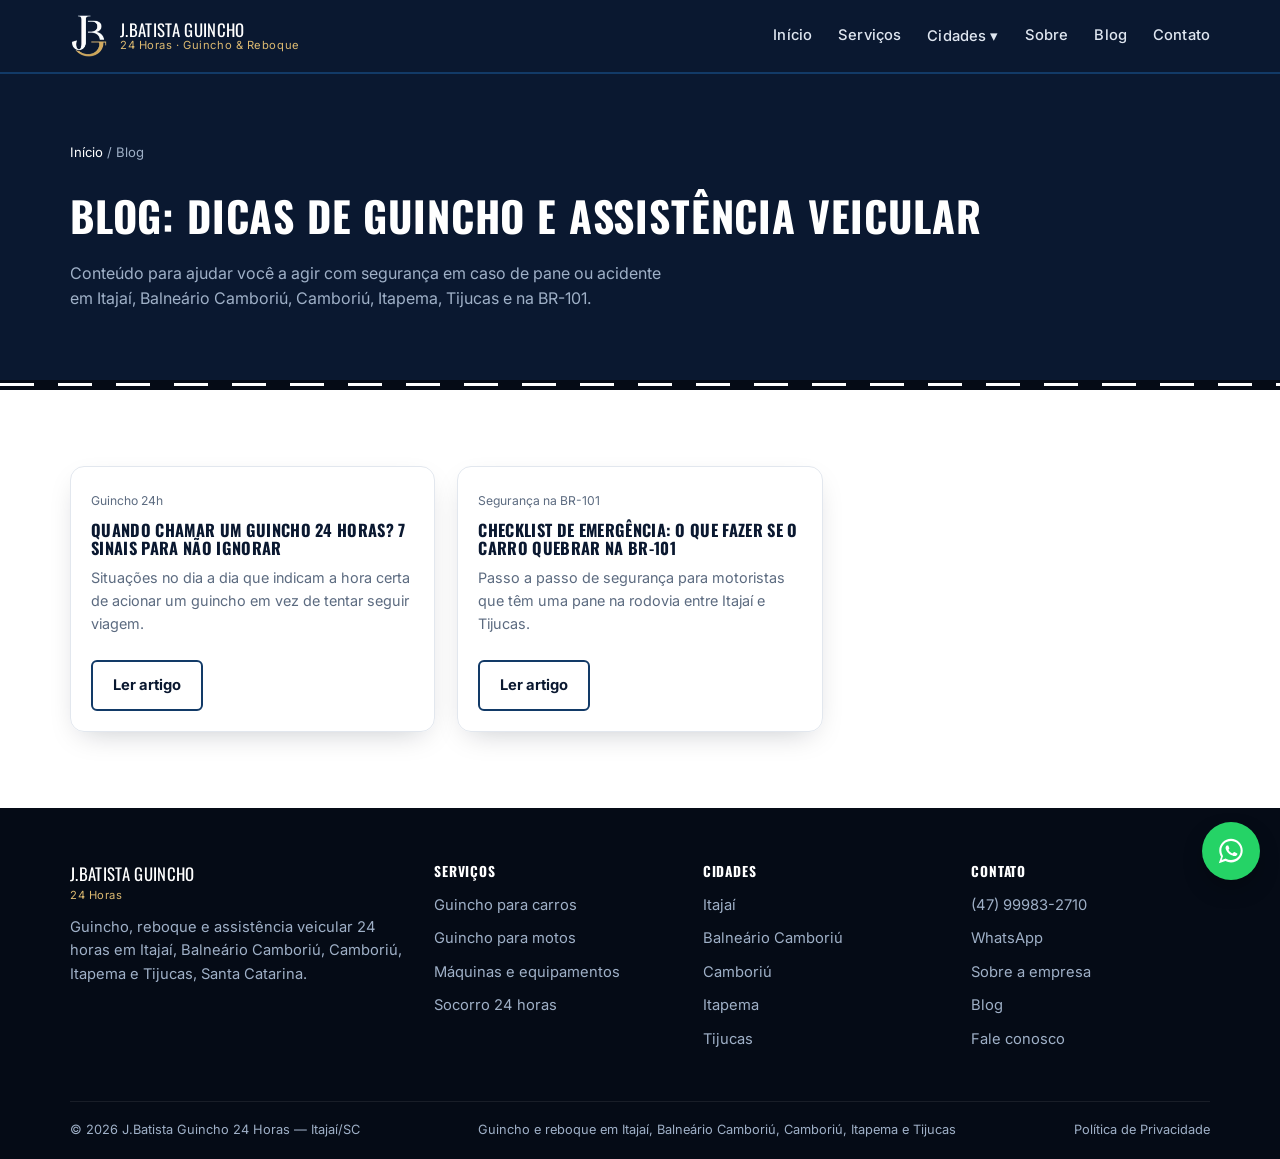
<file: blog/index.html>
<!DOCTYPE html>
<html lang="pt-BR">
<head>
<meta charset="UTF-8">
<meta name="viewport" content="width=device-width, initial-scale=1.0">
<title>Blog | Dicas de Guincho e Assistência Veicular | J.Batista Guincho</title>
<meta name="description" content="Artigos sobre guincho, reboque, assistência veicular e segurança na estrada para quem mora ou viaja por Itajaí, Balneário Camboriú, Camboriú, Itapema e Tijucas.">
<link rel="canonical" href="https://www.jbatistaguincho.vercel.app/blog/">
<meta property="og:type" content="website">
<meta property="og:title" content="Blog | J.Batista Guincho 24 Horas">
<meta property="og:url" content="https://www.jbatistaguincho.vercel.app/blog/">
<meta name="robots" content="index, follow">
<link rel="icon" href="../images/favicon.svg" type="image/svg+xml">
<link rel="preconnect" href="https://fonts.googleapis.com">
<link rel="preconnect" href="https://fonts.gstatic.com" crossorigin>
<link href="https://fonts.googleapis.com/css2?family=Oswald:wght@500;600;700&family=Inter:wght@400;500;600;700&family=Roboto+Mono:wght@400;600&display=swap" rel="stylesheet">
<link rel="stylesheet" href="../css/style.css">

<meta name="google-site-verification" content="XmPUxGmBCLtanrgr_U7ZO3r1abCZrq45vYKHdnxs1ok" />
<script async src="https://www.googletagmanager.com/gtag/js?id=G-R05H2DJ7PQ"></script>
<script src="../js/analytics.js"></script>
</head>
<body>

<header class="site-header">
  <div class="container">
    <a href="../index.html" class="brand">
      <img src="../images/logo-jbatista-completo.webp" alt="J.Batista Guincho 24 Horas" class="brand-logo" width="85" height="77">
      <span class="brand-name">J.Batista Guincho<span>24 Horas · Guincho &amp; Reboque</span></span>
    </a>
    <nav class="main-nav" aria-label="Navegação principal">
      <a href="../index.html">Início</a>
      <a href="../servicos.html">Serviços</a>
      <div class="has-sub">
        <a href="../index.html#cidades">Cidades ▾</a>
        <div class="sub-nav">
          <a href="../cidades/itajai.html">Itajaí</a>
          <a href="../cidades/balneario-camboriu.html">Balneário Camboriú</a>
          <a href="../cidades/camboriu.html">Camboriú</a>
          <a href="../cidades/itapema.html">Itapema</a>
          <a href="../cidades/tijucas.html">Tijucas</a>
        </div>
      </div>
      <a href="../sobre.html">Sobre</a>
      <a href="./">Blog</a>
      <a href="../contato.html">Contato</a>
    </nav>
    <button class="nav-toggle" aria-label="Abrir menu" aria-expanded="false">☰</button>
  </div>
</header>

<main>
  <section class="page-hero">
    <div class="container">
      <p class="breadcrumbs" style="color:var(--text-on-dark-muted)"><a href="../index.html" style="color:#fff">Início</a> / Blog</p>
      <h1>Blog: dicas de guincho e assistência veicular</h1>
      <p>Conteúdo para ajudar você a agir com segurança em caso de pane ou acidente em Itajaí, Balneário Camboriú, Camboriú, Itapema, Tijucas e na BR-101.</p>
    </div>
  </section>

  <div class="lane-divider"></div>

  <section class="section">
    <div class="container">
      <div class="blog-grid">
        <article class="blog-card">
          <div class="blog-card-body">
            <span class="date">Guincho 24h</span>
            <h3><a href="quando-chamar-guincho-24-horas.html">Quando chamar um guincho 24 horas? 7 sinais para não ignorar</a></h3>
            <p>Situações no dia a dia que indicam a hora certa de acionar um guincho em vez de tentar seguir viagem.</p>
            <a href="quando-chamar-guincho-24-horas.html" class="btn btn-ghost" style="border-color:var(--navy-800);color:var(--navy-900);margin-top:10px">Ler artigo</a>
          </div>
        </article>
        <article class="blog-card">
          <div class="blog-card-body">
            <span class="date">Segurança na BR-101</span>
            <h3><a href="checklist-emergencia-veicular-br-101.html">Checklist de emergência: o que fazer se o carro quebrar na BR-101</a></h3>
            <p>Passo a passo de segurança para motoristas que têm uma pane na rodovia entre Itajaí e Tijucas.</p>
            <a href="checklist-emergencia-veicular-br-101.html" class="btn btn-ghost" style="border-color:var(--navy-800);color:var(--navy-900);margin-top:10px">Ler artigo</a>
          </div>
        </article>
      </div>
    </div>
  </section>
</main>

<footer class="site-footer">
  <div class="container">
    <div class="footer-grid">
      <div>
        <span class="brand-name" style="color:#fff">J.Batista Guincho<br><span style="color:var(--gold-400)">24 Horas</span></span>
        <p style="margin-top:14px">Guincho, reboque e assistência veicular 24 horas em Itajaí, Balneário Camboriú, Camboriú, Itapema e Tijucas, Santa Catarina.</p>
      </div>
      <div>
        <h4>SERVIÇOS</h4>
        <ul>
          <li><a href="../servicos.html#leves">Guincho para carros</a></li>
          <li><a href="../servicos.html#motos">Guincho para motos</a></li>
          <li><a href="../servicos.html#pesados">Máquinas e equipamentos</a></li>
          <li><a href="../servicos.html#emergencia">Socorro 24 horas</a></li>
        </ul>
      </div>
      <div>
        <h4>CIDADES</h4>
        <ul>
          <li><a href="../cidades/itajai.html">Itajaí</a></li>
          <li><a href="../cidades/balneario-camboriu.html">Balneário Camboriú</a></li>
          <li><a href="../cidades/camboriu.html">Camboriú</a></li>
          <li><a href="../cidades/itapema.html">Itapema</a></li>
          <li><a href="../cidades/tijucas.html">Tijucas</a></li>
        </ul>
      </div>
      <div>
        <h4>CONTATO</h4>
        <ul>
          <li><a href="tel:+5547999832710">(47) 99983-2710</a></li>
          <li><a href="https://wa.me/5547999832710">WhatsApp</a></li>
          <li><a href="../sobre.html">Sobre a empresa</a></li>
          <li><a href="./">Blog</a></li>
          <li><a href="../contato.html">Fale conosco</a></li>
        </ul>
      </div>
    </div>
    <div class="footer-bottom">
      <span>© <span data-year>2026</span> J.Batista Guincho 24 Horas — Itajaí/SC</span>
      <span>Guincho e reboque em Itajaí, Balneário Camboriú, Camboriú, Itapema e Tijucas</span>
      <span><a href="../privacidade.html">Política de Privacidade</a></span>
    </div>
  </div>
</footer>

<a href="https://wa.me/5547999832710?text=Ol%C3%A1!%20Vim%20pelo%20site%20e%20preciso%20de%20um%20guincho." class="whatsapp-float" target="_blank" rel="noopener" aria-label="Chamar no WhatsApp" data-cta="float-whatsapp">
  <svg viewBox="0 0 32 32" xmlns="http://www.w3.org/2000/svg" aria-hidden="true">
    <path fill="#ffffff" d="M16 3C9.1 3 3.5 8.6 3.5 15.5c0 2.4.7 4.7 1.9 6.6L3 29l7.1-2.3c1.8 1 3.8 1.5 5.9 1.5 6.9 0 12.5-5.6 12.5-12.5S22.9 3 16 3zm0 22.7c-1.9 0-3.7-.5-5.3-1.4l-.4-.2-4.2 1.4 1.4-4.1-.2-.4a10.1 10.1 0 0 1-1.6-5.5C5.7 9.7 10.2 5.3 16 5.3S26.3 9.7 26.3 15.5 21.8 25.7 16 25.7z"/>
    <path fill="#ffffff" d="M21.6 18.1c-.3-.1-1.7-.9-2-1-.3-.1-.5-.1-.7.1-.2.3-.8 1-.9 1.2-.2.2-.3.2-.6.1-.3-.1-1.2-.5-2.4-1.5-.9-.8-1.5-1.8-1.6-2.1-.2-.3 0-.5.1-.6.1-.1.3-.3.4-.5.1-.2.2-.3.3-.5.1-.2 0-.4 0-.5-.1-.1-.7-1.6-.9-2.2-.2-.6-.5-.5-.7-.5h-.6c-.2 0-.5.1-.8.4-.3.3-1 1-1 2.4s1.1 2.8 1.2 3c.1.2 2.2 3.4 5.4 4.7.8.3 1.4.5 1.8.7.8.2 1.5.2 2 .1.6-.1 1.7-.7 2-1.4.2-.7.2-1.2.2-1.4-.1-.1-.3-.2-.6-.3z"/>
  </svg>
</a>

<script src="../js/script.js"></script>
</body>
</html>
</file>
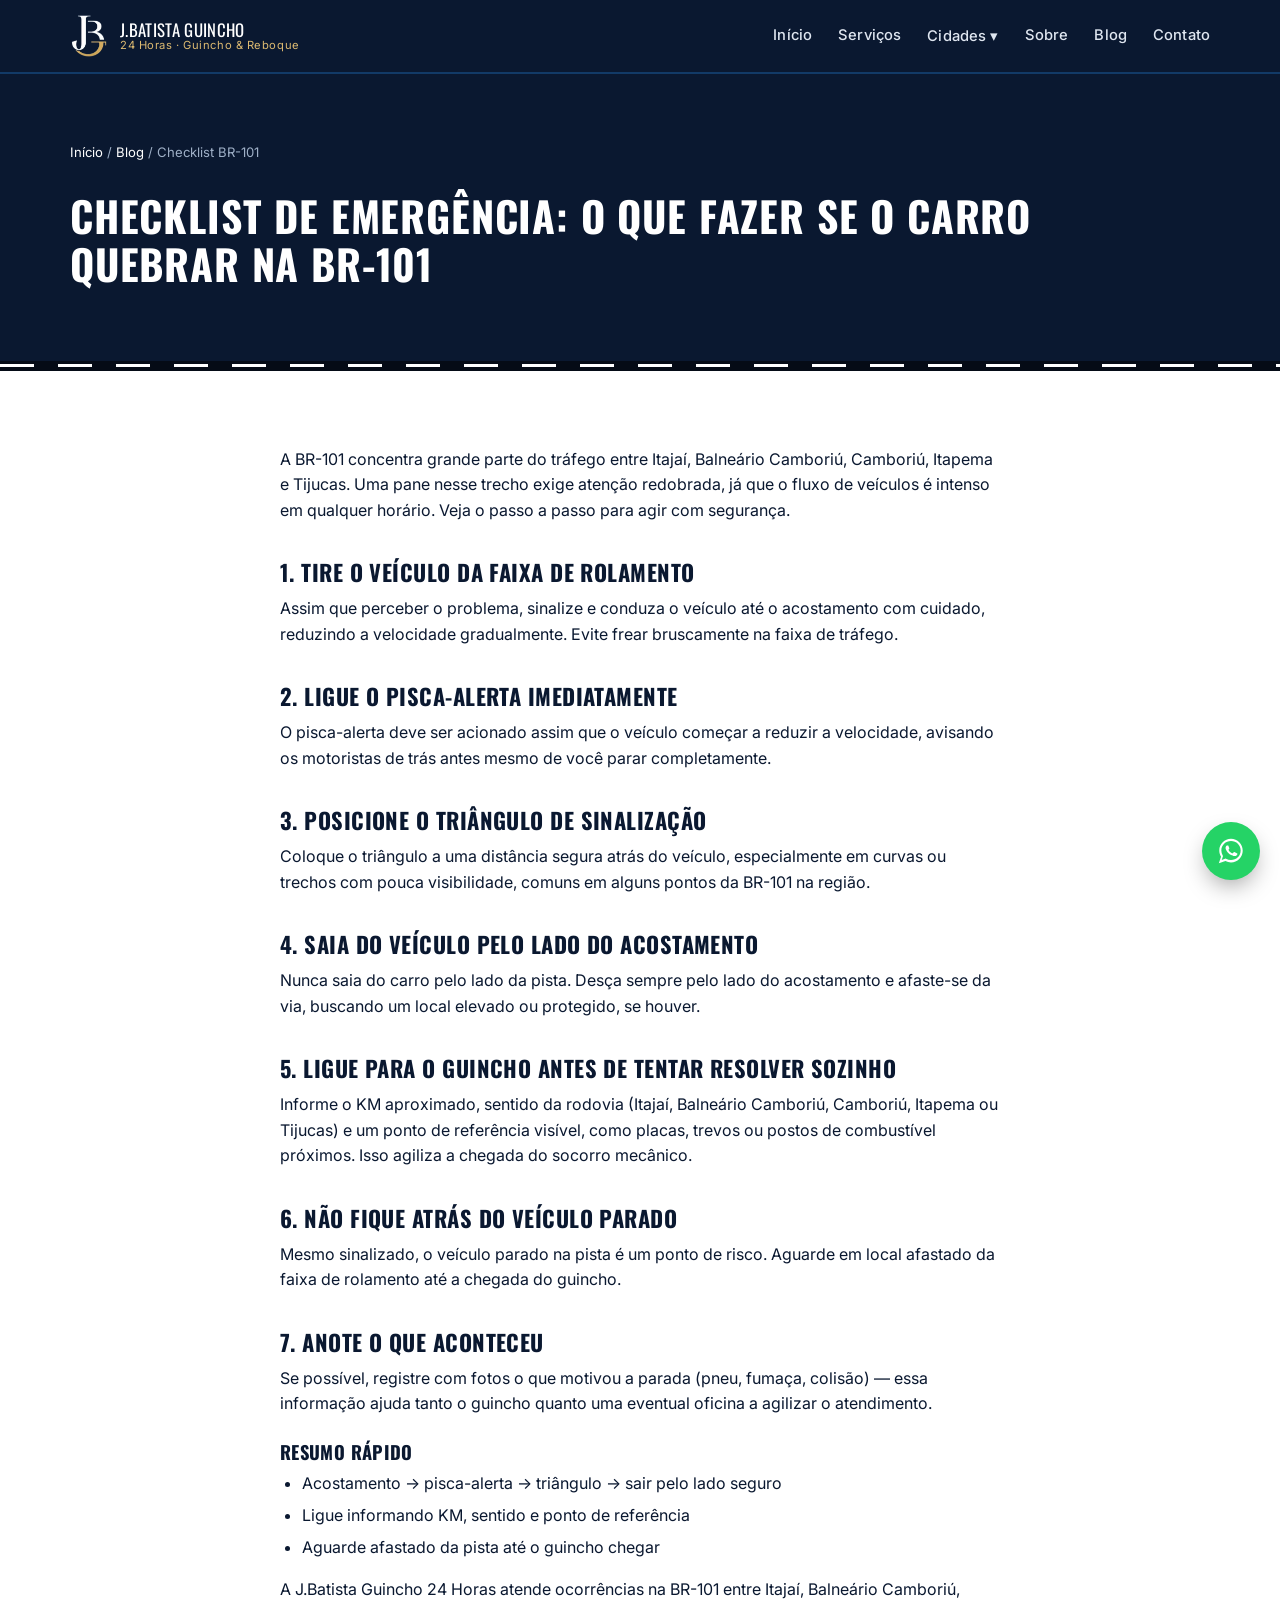
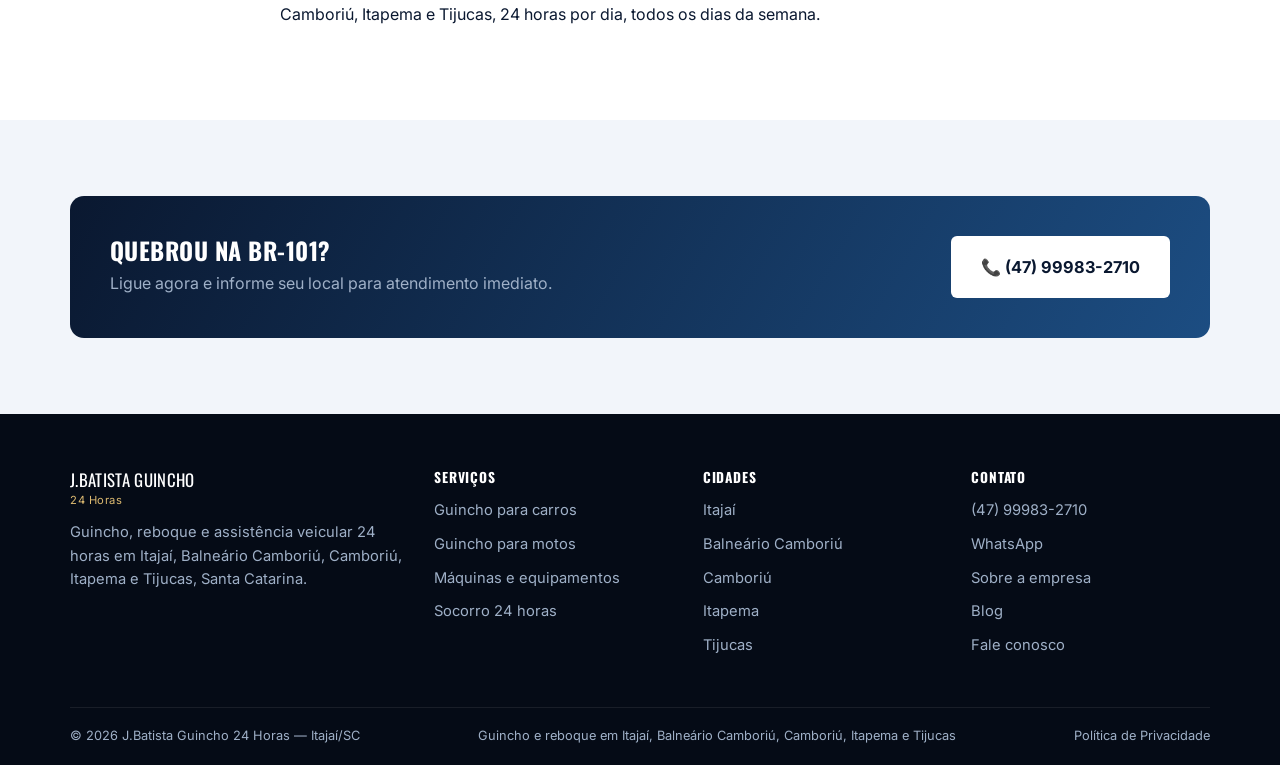
<file: blog/checklist-emergencia-veicular-br-101.html>
<!DOCTYPE html>
<html lang="pt-BR">
<head>
<meta charset="UTF-8">
<meta name="viewport" content="width=device-width, initial-scale=1.0">
<title>Checklist: O Que Fazer se o Carro Quebrar na BR-101 | J.Batista Guincho</title>
<meta name="description" content="Passo a passo de segurança para quem tem uma pane na BR-101 entre Itajaí, Balneário Camboriú, Camboriú, Itapema e Tijucas. Checklist prático de emergência veicular.">
<link rel="canonical" href="https://www.jbatistaguincho.vercel.app/blog/checklist-emergencia-veicular-br-101.html">
<meta property="og:type" content="article">
<meta property="og:title" content="Checklist de Emergência: O Que Fazer se o Carro Quebrar na BR-101">
<meta property="og:url" content="https://www.jbatistaguincho.vercel.app/blog/checklist-emergencia-veicular-br-101.html">
<meta name="robots" content="index, follow">
<link rel="icon" href="../images/favicon.svg" type="image/svg+xml">
<link rel="preconnect" href="https://fonts.googleapis.com">
<link rel="preconnect" href="https://fonts.gstatic.com" crossorigin>
<link href="https://fonts.googleapis.com/css2?family=Oswald:wght@500;600;700&family=Inter:wght@400;500;600;700&family=Roboto+Mono:wght@400;600&display=swap" rel="stylesheet">
<link rel="stylesheet" href="../css/style.css">
<script type="application/ld+json">
{
  "@context": "https://schema.org",
  "@type": "BlogPosting",
  "headline": "Checklist de emergência: o que fazer se o carro quebrar na BR-101",
  "author": { "@type": "Organization", "name": "J.Batista Guincho 24 Horas" },
  "publisher": { "@type": "Organization", "name": "J.Batista Guincho 24 Horas" },
  "mainEntityOfPage": "https://www.jbatistaguincho.vercel.app/blog/checklist-emergencia-veicular-br-101.html",
  "datePublished": "2026-07-08",
  "articleSection": "Segurança na estrada"
}
</script>

<meta name="google-site-verification" content="XmPUxGmBCLtanrgr_U7ZO3r1abCZrq45vYKHdnxs1ok" />
<script async src="https://www.googletagmanager.com/gtag/js?id=G-R05H2DJ7PQ"></script>
<script src="../js/analytics.js"></script>
</head>
<body>

<header class="site-header">
  <div class="container">
    <a href="../index.html" class="brand">
      <img src="../images/logo-jbatista-completo.webp" alt="J.Batista Guincho 24 Horas" class="brand-logo">
      <span class="brand-name">J.Batista Guincho<span>24 Horas · Guincho &amp; Reboque</span></span>
    </a>
    <nav class="main-nav" aria-label="Navegação principal">
      <a href="../index.html">Início</a>
      <a href="../servicos.html">Serviços</a>
      <div class="has-sub">
        <a href="../index.html#cidades">Cidades ▾</a>
        <div class="sub-nav">
          <a href="../cidades/itajai.html">Itajaí</a>
          <a href="../cidades/balneario-camboriu.html">Balneário Camboriú</a>
          <a href="../cidades/camboriu.html">Camboriú</a>
          <a href="../cidades/itapema.html">Itapema</a>
          <a href="../cidades/tijucas.html">Tijucas</a>
        </div>
      </div>
      <a href="../sobre.html">Sobre</a>
      <a href="./">Blog</a>
      <a href="../contato.html">Contato</a>
    </nav>
    <button class="nav-toggle" aria-label="Abrir menu" aria-expanded="false">☰</button>
  </div>
</header>

<main>
  <section class="page-hero">
    <div class="container">
      <p class="breadcrumbs" style="color:var(--text-on-dark-muted)"><a href="../index.html" style="color:#fff">Início</a> / <a href="./" style="color:#fff">Blog</a> / Checklist BR-101</p>
      <h1>Checklist de emergência: o que fazer se o carro quebrar na BR-101</h1>
    </div>
  </section>

  <div class="lane-divider"></div>

  <section class="section">
    <div class="container prose">
      <p>A BR-101 concentra grande parte do tráfego entre Itajaí, Balneário Camboriú, Camboriú, Itapema e Tijucas. Uma pane nesse trecho exige atenção redobrada, já que o fluxo de veículos é intenso em qualquer horário. Veja o passo a passo para agir com segurança.</p>

      <h2>1. Tire o veículo da faixa de rolamento</h2>
      <p>Assim que perceber o problema, sinalize e conduza o veículo até o acostamento com cuidado, reduzindo a velocidade gradualmente. Evite frear bruscamente na faixa de tráfego.</p>

      <h2>2. Ligue o pisca-alerta imediatamente</h2>
      <p>O pisca-alerta deve ser acionado assim que o veículo começar a reduzir a velocidade, avisando os motoristas de trás antes mesmo de você parar completamente.</p>

      <h2>3. Posicione o triângulo de sinalização</h2>
      <p>Coloque o triângulo a uma distância segura atrás do veículo, especialmente em curvas ou trechos com pouca visibilidade, comuns em alguns pontos da BR-101 na região.</p>

      <h2>4. Saia do veículo pelo lado do acostamento</h2>
      <p>Nunca saia do carro pelo lado da pista. Desça sempre pelo lado do acostamento e afaste-se da via, buscando um local elevado ou protegido, se houver.</p>

      <h2>5. Ligue para o guincho antes de tentar resolver sozinho</h2>
      <p>Informe o KM aproximado, sentido da rodovia (Itajaí, Balneário Camboriú, Camboriú, Itapema ou Tijucas) e um ponto de referência visível, como placas, trevos ou postos de combustível próximos. Isso agiliza a chegada do <a href="../servicos.html#emergencia">socorro mecânico</a>.</p>

      <h2>6. Não fique atrás do veículo parado</h2>
      <p>Mesmo sinalizado, o veículo parado na pista é um ponto de risco. Aguarde em local afastado da faixa de rolamento até a chegada do guincho.</p>

      <h2>7. Anote o que aconteceu</h2>
      <p>Se possível, registre com fotos o que motivou a parada (pneu, fumaça, colisão) — essa informação ajuda tanto o guincho quanto uma eventual oficina a agilizar o atendimento.</p>

      <h3>Resumo rápido</h3>
      <ul>
        <li>Acostamento → pisca-alerta → triângulo → sair pelo lado seguro</li>
        <li>Ligue informando KM, sentido e ponto de referência</li>
        <li>Aguarde afastado da pista até o guincho chegar</li>
      </ul>

      <p>A J.Batista Guincho 24 Horas atende ocorrências na BR-101 entre Itajaí, Balneário Camboriú, Camboriú, Itapema e Tijucas, 24 horas por dia, todos os dias da semana.</p>
    </div>
  </section>

  <section class="section section-light">
    <div class="container">
      <div class="cta-band">
        <div>
          <h2>Quebrou na BR-101?</h2>
          <p>Ligue agora e informe seu local para atendimento imediato.</p>
        </div>
        <a href="tel:+5547999832710" class="btn btn-primary btn-lg" data-cta="blog2-cta">📞 (47) 99983-2710</a>
      </div>
    </div>
  </section>
</main>

<footer class="site-footer">
  <div class="container">
    <div class="footer-grid">
      <div>
        <span class="brand-name" style="color:#fff">J.Batista Guincho<br><span style="color:var(--gold-400)">24 Horas</span></span>
        <p style="margin-top:14px">Guincho, reboque e assistência veicular 24 horas em Itajaí, Balneário Camboriú, Camboriú, Itapema e Tijucas, Santa Catarina.</p>
      </div>
      <div>
        <h4>SERVIÇOS</h4>
        <ul>
          <li><a href="../servicos.html#leves">Guincho para carros</a></li>
          <li><a href="../servicos.html#motos">Guincho para motos</a></li>
          <li><a href="../servicos.html#pesados">Máquinas e equipamentos</a></li>
          <li><a href="../servicos.html#emergencia">Socorro 24 horas</a></li>
        </ul>
      </div>
      <div>
        <h4>CIDADES</h4>
        <ul>
          <li><a href="../cidades/itajai.html">Itajaí</a></li>
          <li><a href="../cidades/balneario-camboriu.html">Balneário Camboriú</a></li>
          <li><a href="../cidades/camboriu.html">Camboriú</a></li>
          <li><a href="../cidades/itapema.html">Itapema</a></li>
          <li><a href="../cidades/tijucas.html">Tijucas</a></li>
        </ul>
      </div>
      <div>
        <h4>CONTATO</h4>
        <ul>
          <li><a href="tel:+5547999832710">(47) 99983-2710</a></li>
          <li><a href="https://wa.me/5547999832710">WhatsApp</a></li>
          <li><a href="../sobre.html">Sobre a empresa</a></li>
          <li><a href="./">Blog</a></li>
          <li><a href="../contato.html">Fale conosco</a></li>
        </ul>
      </div>
    </div>
    <div class="footer-bottom">
      <span>© <span data-year>2026</span> J.Batista Guincho 24 Horas — Itajaí/SC</span>
      <span>Guincho e reboque em Itajaí, Balneário Camboriú, Camboriú, Itapema e Tijucas</span>
      <span><a href="../privacidade.html">Política de Privacidade</a></span>
    </div>
  </div>
</footer>

<a href="https://wa.me/5547999832710?text=Ol%C3%A1!%20Vim%20pelo%20site%20e%20preciso%20de%20um%20guincho." class="whatsapp-float" target="_blank" rel="noopener" aria-label="Chamar no WhatsApp" data-cta="float-whatsapp">
  <svg viewBox="0 0 32 32" xmlns="http://www.w3.org/2000/svg" aria-hidden="true">
    <path fill="#ffffff" d="M16 3C9.1 3 3.5 8.6 3.5 15.5c0 2.4.7 4.7 1.9 6.6L3 29l7.1-2.3c1.8 1 3.8 1.5 5.9 1.5 6.9 0 12.5-5.6 12.5-12.5S22.9 3 16 3zm0 22.7c-1.9 0-3.7-.5-5.3-1.4l-.4-.2-4.2 1.4 1.4-4.1-.2-.4a10.1 10.1 0 0 1-1.6-5.5C5.7 9.7 10.2 5.3 16 5.3S26.3 9.7 26.3 15.5 21.8 25.7 16 25.7z"/>
    <path fill="#ffffff" d="M21.6 18.1c-.3-.1-1.7-.9-2-1-.3-.1-.5-.1-.7.1-.2.3-.8 1-.9 1.2-.2.2-.3.2-.6.1-.3-.1-1.2-.5-2.4-1.5-.9-.8-1.5-1.8-1.6-2.1-.2-.3 0-.5.1-.6.1-.1.3-.3.4-.5.1-.2.2-.3.3-.5.1-.2 0-.4 0-.5-.1-.1-.7-1.6-.9-2.2-.2-.6-.5-.5-.7-.5h-.6c-.2 0-.5.1-.8.4-.3.3-1 1-1 2.4s1.1 2.8 1.2 3c.1.2 2.2 3.4 5.4 4.7.8.3 1.4.5 1.8.7.8.2 1.5.2 2 .1.6-.1 1.7-.7 2-1.4.2-.7.2-1.2.2-1.4-.1-.1-.3-.2-.6-.3z"/>
  </svg>
</a>

<script src="../js/script.js"></script>
</body>
</html>
</file>
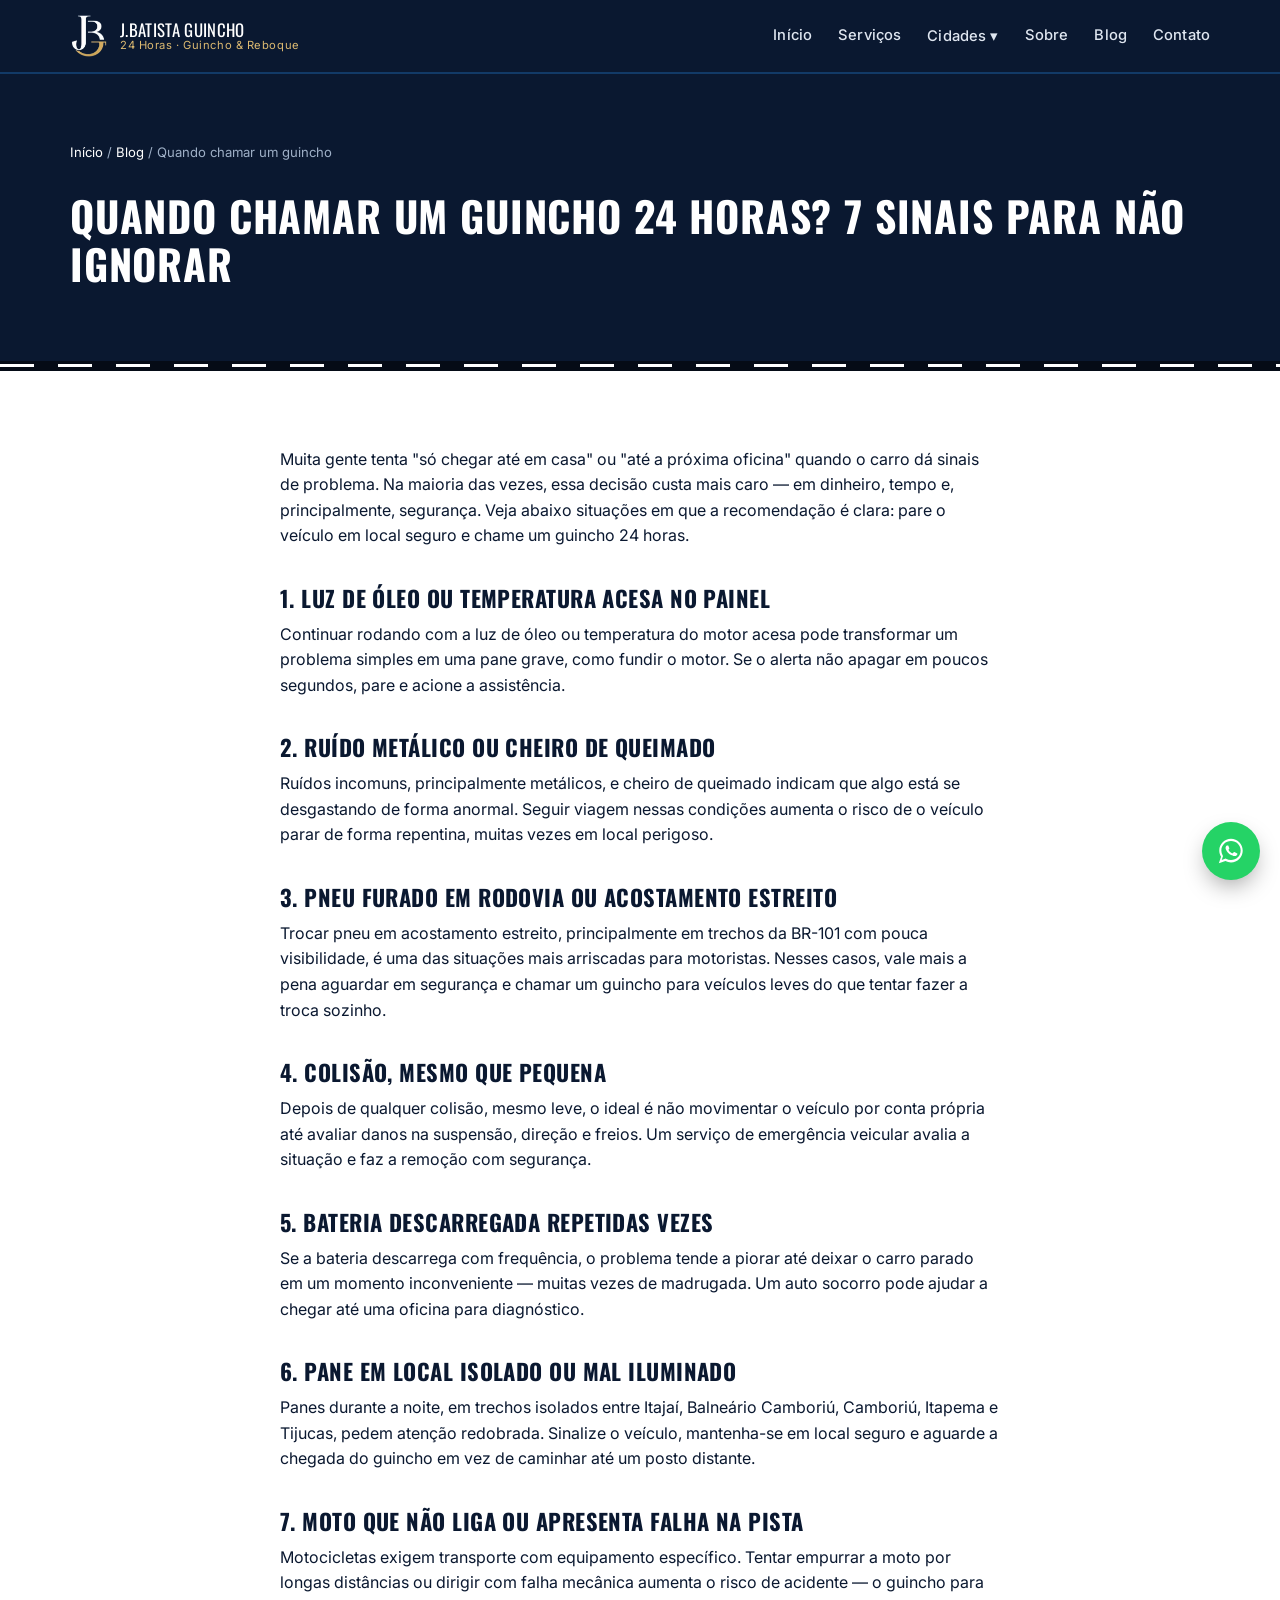
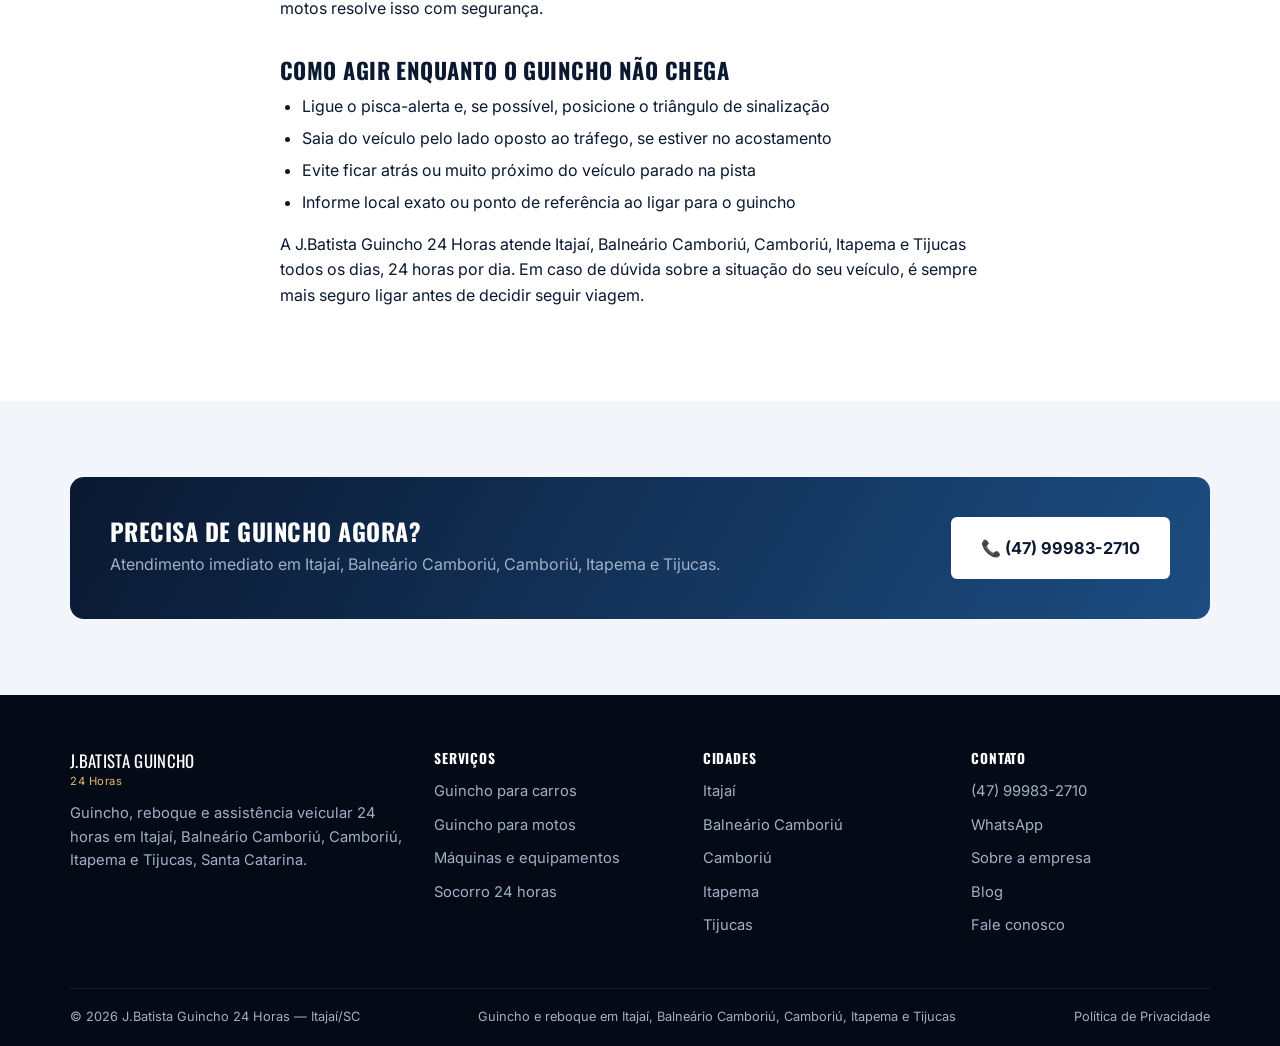
<file: blog/quando-chamar-guincho-24-horas.html>
<!DOCTYPE html>
<html lang="pt-BR">
<head>
<meta charset="UTF-8">
<meta name="viewport" content="width=device-width, initial-scale=1.0">
<title>Quando Chamar um Guincho 24 Horas? 7 Sinais | J.Batista Guincho</title>
<meta name="description" content="Descubra os sinais que indicam que é hora de chamar um guincho 24 horas em vez de tentar continuar dirigindo. Dicas de segurança para Itajaí e região.">
<link rel="canonical" href="https://www.jbatistaguincho.vercel.app/blog/quando-chamar-guincho-24-horas.html">
<meta property="og:type" content="article">
<meta property="og:title" content="Quando Chamar um Guincho 24 Horas? 7 Sinais para Não Ignorar">
<meta property="og:url" content="https://www.jbatistaguincho.vercel.app/blog/quando-chamar-guincho-24-horas.html">
<meta name="robots" content="index, follow">
<link rel="icon" href="../images/favicon.svg" type="image/svg+xml">
<link rel="preconnect" href="https://fonts.googleapis.com">
<link rel="preconnect" href="https://fonts.gstatic.com" crossorigin>
<link href="https://fonts.googleapis.com/css2?family=Oswald:wght@500;600;700&family=Inter:wght@400;500;600;700&family=Roboto+Mono:wght@400;600&display=swap" rel="stylesheet">
<link rel="stylesheet" href="../css/style.css">
<script type="application/ld+json">
{
  "@context": "https://schema.org",
  "@type": "BlogPosting",
  "headline": "Quando chamar um guincho 24 horas? 7 sinais para não ignorar",
  "author": { "@type": "Organization", "name": "J.Batista Guincho 24 Horas" },
  "publisher": { "@type": "Organization", "name": "J.Batista Guincho 24 Horas" },
  "mainEntityOfPage": "https://www.jbatistaguincho.vercel.app/blog/quando-chamar-guincho-24-horas.html",
  "datePublished": "2026-07-01",
  "articleSection": "Guincho 24 horas"
}
</script>

<meta name="google-site-verification" content="XmPUxGmBCLtanrgr_U7ZO3r1abCZrq45vYKHdnxs1ok" />
<script async src="https://www.googletagmanager.com/gtag/js?id=G-R05H2DJ7PQ"></script>
<script src="../js/analytics.js"></script>
</head>
<body>

<header class="site-header">
  <div class="container">
    <a href="../index.html" class="brand">
      <img src="../images/logo-jbatista-completo.webp" alt="J.Batista Guincho 24 Horas" class="brand-logo" width="85" height="77">
      <span class="brand-name">J.Batista Guincho<span>24 Horas · Guincho &amp; Reboque</span></span>
    </a>
    <nav class="main-nav" aria-label="Navegação principal">
      <a href="../index.html">Início</a>
      <a href="../servicos.html">Serviços</a>
      <div class="has-sub">
        <a href="../index.html#cidades">Cidades ▾</a>
        <div class="sub-nav">
          <a href="../cidades/itajai.html">Itajaí</a>
          <a href="../cidades/balneario-camboriu.html">Balneário Camboriú</a>
          <a href="../cidades/camboriu.html">Camboriú</a>
          <a href="../cidades/itapema.html">Itapema</a>
          <a href="../cidades/tijucas.html">Tijucas</a>
        </div>
      </div>
      <a href="../sobre.html">Sobre</a>
      <a href="./">Blog</a>
      <a href="../contato.html">Contato</a>
    </nav>
    <button class="nav-toggle" aria-label="Abrir menu" aria-expanded="false">☰</button>
  </div>
</header>

<main>
  <section class="page-hero">
    <div class="container">
      <p class="breadcrumbs" style="color:var(--text-on-dark-muted)"><a href="../index.html" style="color:#fff">Início</a> / <a href="./" style="color:#fff">Blog</a> / Quando chamar um guincho</p>
      <h1>Quando chamar um guincho 24 horas? 7 sinais para não ignorar</h1>
    </div>
  </section>

  <div class="lane-divider"></div>

  <section class="section">
    <div class="container prose">
      <p>Muita gente tenta "só chegar até em casa" ou "até a próxima oficina" quando o carro dá sinais de problema. Na maioria das vezes, essa decisão custa mais caro — em dinheiro, tempo e, principalmente, segurança. Veja abaixo situações em que a recomendação é clara: pare o veículo em local seguro e chame um <a href="../servicos.html#emergencia">guincho 24 horas</a>.</p>

      <h2>1. Luz de óleo ou temperatura acesa no painel</h2>
      <p>Continuar rodando com a luz de óleo ou temperatura do motor acesa pode transformar um problema simples em uma pane grave, como fundir o motor. Se o alerta não apagar em poucos segundos, pare e acione a assistência.</p>

      <h2>2. Ruído metálico ou cheiro de queimado</h2>
      <p>Ruídos incomuns, principalmente metálicos, e cheiro de queimado indicam que algo está se desgastando de forma anormal. Seguir viagem nessas condições aumenta o risco de o veículo parar de forma repentina, muitas vezes em local perigoso.</p>

      <h2>3. Pneu furado em rodovia ou acostamento estreito</h2>
      <p>Trocar pneu em acostamento estreito, principalmente em trechos da BR-101 com pouca visibilidade, é uma das situações mais arriscadas para motoristas. Nesses casos, vale mais a pena aguardar em segurança e chamar um <a href="../servicos.html#leves">guincho para veículos leves</a> do que tentar fazer a troca sozinho.</p>

      <h2>4. Colisão, mesmo que pequena</h2>
      <p>Depois de qualquer colisão, mesmo leve, o ideal é não movimentar o veículo por conta própria até avaliar danos na suspensão, direção e freios. Um <a href="../servicos.html#emergencia">serviço de emergência veicular</a> avalia a situação e faz a remoção com segurança.</p>

      <h2>5. Bateria descarregada repetidas vezes</h2>
      <p>Se a bateria descarrega com frequência, o problema tende a piorar até deixar o carro parado em um momento inconveniente — muitas vezes de madrugada. Um auto socorro pode ajudar a chegar até uma oficina para diagnóstico.</p>

      <h2>6. Pane em local isolado ou mal iluminado</h2>
      <p>Panes durante a noite, em trechos isolados entre Itajaí, Balneário Camboriú, Camboriú, Itapema e Tijucas, pedem atenção redobrada. Sinalize o veículo, mantenha-se em local seguro e aguarde a chegada do guincho em vez de caminhar até um posto distante.</p>

      <h2>7. Moto que não liga ou apresenta falha na pista</h2>
      <p>Motocicletas exigem transporte com equipamento específico. Tentar empurrar a moto por longas distâncias ou dirigir com falha mecânica aumenta o risco de acidente — o <a href="../servicos.html#motos">guincho para motos</a> resolve isso com segurança.</p>

      <h2>Como agir enquanto o guincho não chega</h2>
      <ul>
        <li>Ligue o pisca-alerta e, se possível, posicione o triângulo de sinalização</li>
        <li>Saia do veículo pelo lado oposto ao tráfego, se estiver no acostamento</li>
        <li>Evite ficar atrás ou muito próximo do veículo parado na pista</li>
        <li>Informe local exato ou ponto de referência ao ligar para o guincho</li>
      </ul>

      <p>A J.Batista Guincho 24 Horas atende Itajaí, Balneário Camboriú, Camboriú, Itapema e Tijucas todos os dias, 24 horas por dia. Em caso de dúvida sobre a situação do seu veículo, é sempre mais seguro ligar antes de decidir seguir viagem.</p>
    </div>
  </section>

  <section class="section section-light">
    <div class="container">
      <div class="cta-band">
        <div>
          <h2>Precisa de guincho agora?</h2>
          <p>Atendimento imediato em Itajaí, Balneário Camboriú, Camboriú, Itapema e Tijucas.</p>
        </div>
        <a href="tel:+5547999832710" class="btn btn-primary btn-lg" data-cta="blog1-cta">📞 (47) 99983-2710</a>
      </div>
    </div>
  </section>
</main>

<footer class="site-footer">
  <div class="container">
    <div class="footer-grid">
      <div>
        <span class="brand-name" style="color:#fff">J.Batista Guincho<br><span style="color:var(--gold-400)">24 Horas</span></span>
        <p style="margin-top:14px">Guincho, reboque e assistência veicular 24 horas em Itajaí, Balneário Camboriú, Camboriú, Itapema e Tijucas, Santa Catarina.</p>
      </div>
      <div>
        <h4>SERVIÇOS</h4>
        <ul>
          <li><a href="../servicos.html#leves">Guincho para carros</a></li>
          <li><a href="../servicos.html#motos">Guincho para motos</a></li>
          <li><a href="../servicos.html#pesados">Máquinas e equipamentos</a></li>
          <li><a href="../servicos.html#emergencia">Socorro 24 horas</a></li>
        </ul>
      </div>
      <div>
        <h4>CIDADES</h4>
        <ul>
          <li><a href="../cidades/itajai.html">Itajaí</a></li>
          <li><a href="../cidades/balneario-camboriu.html">Balneário Camboriú</a></li>
          <li><a href="../cidades/camboriu.html">Camboriú</a></li>
          <li><a href="../cidades/itapema.html">Itapema</a></li>
          <li><a href="../cidades/tijucas.html">Tijucas</a></li>
        </ul>
      </div>
      <div>
        <h4>CONTATO</h4>
        <ul>
          <li><a href="tel:+5547999832710">(47) 99983-2710</a></li>
          <li><a href="https://wa.me/5547999832710">WhatsApp</a></li>
          <li><a href="../sobre.html">Sobre a empresa</a></li>
          <li><a href="./">Blog</a></li>
          <li><a href="../contato.html">Fale conosco</a></li>
        </ul>
      </div>
    </div>
    <div class="footer-bottom">
      <span>© <span data-year>2026</span> J.Batista Guincho 24 Horas — Itajaí/SC</span>
      <span>Guincho e reboque em Itajaí, Balneário Camboriú, Camboriú, Itapema e Tijucas</span>
      <span><a href="../privacidade.html">Política de Privacidade</a></span>
    </div>
  </div>
</footer>

<a href="https://wa.me/5547999832710?text=Ol%C3%A1!%20Vim%20pelo%20site%20e%20preciso%20de%20um%20guincho." class="whatsapp-float" target="_blank" rel="noopener" aria-label="Chamar no WhatsApp" data-cta="float-whatsapp">
  <svg viewBox="0 0 32 32" xmlns="http://www.w3.org/2000/svg" aria-hidden="true">
    <path fill="#ffffff" d="M16 3C9.1 3 3.5 8.6 3.5 15.5c0 2.4.7 4.7 1.9 6.6L3 29l7.1-2.3c1.8 1 3.8 1.5 5.9 1.5 6.9 0 12.5-5.6 12.5-12.5S22.9 3 16 3zm0 22.7c-1.9 0-3.7-.5-5.3-1.4l-.4-.2-4.2 1.4 1.4-4.1-.2-.4a10.1 10.1 0 0 1-1.6-5.5C5.7 9.7 10.2 5.3 16 5.3S26.3 9.7 26.3 15.5 21.8 25.7 16 25.7z"/>
    <path fill="#ffffff" d="M21.6 18.1c-.3-.1-1.7-.9-2-1-.3-.1-.5-.1-.7.1-.2.3-.8 1-.9 1.2-.2.2-.3.2-.6.1-.3-.1-1.2-.5-2.4-1.5-.9-.8-1.5-1.8-1.6-2.1-.2-.3 0-.5.1-.6.1-.1.3-.3.4-.5.1-.2.2-.3.3-.5.1-.2 0-.4 0-.5-.1-.1-.7-1.6-.9-2.2-.2-.6-.5-.5-.7-.5h-.6c-.2 0-.5.1-.8.4-.3.3-1 1-1 2.4s1.1 2.8 1.2 3c.1.2 2.2 3.4 5.4 4.7.8.3 1.4.5 1.8.7.8.2 1.5.2 2 .1.6-.1 1.7-.7 2-1.4.2-.7.2-1.2.2-1.4-.1-.1-.3-.2-.6-.3z"/>
  </svg>
</a>

<script src="../js/script.js"></script>
</body>
</html>
</file>
<file: css/style.css>
/* ==========================================================================
   J.BATISTA GUINCHO 24 HORAS — Design System
   Tema: rodovia noturna / sinalização de acostamento
   ========================================================================== */

:root{
  /* Cores — navy + branco + dourado (da logo real da empresa) */
  --navy-950: #050b16;
  --navy-900: #0a1830;
  --navy-800: #123a67;
  --navy-700: #1c4d82;
  --gold-500: #c69a3d;
  --gold-400: #ddba71;
  --bg-light: #f2f5fa;
  --bg-white: #ffffff;
  --text-dark: #0a1830;
  --text-muted: #5c6b80;
  --text-on-dark-muted: #9fb0c7;
  --line: #e2e7ee;
  --danger: #e0472b;

  /* Tipografia */
  --font-display: "Oswald", "Arial Narrow", sans-serif;
  --font-body: "Inter", "Segoe UI", sans-serif;
  --font-mono: "Inter", "Segoe UI", sans-serif;

  /* Escala */
  --radius: 6px;
  --radius-lg: 14px;
  --shadow-card: 0 10px 30px -12px rgba(6,16,31,0.25);
  --container: 1180px;
}

*,*::before,*::after{ box-sizing:border-box; }
html{ scroll-behavior:smooth; }
body{
  margin:0;
  font-family:var(--font-body);
  color:var(--text-dark);
  background:var(--bg-white);
  line-height:1.6;
  -webkit-font-smoothing:antialiased;
}
img{ max-width:100%; display:block; }
a{ color:inherit; text-decoration:none; }
ul{ margin:0; padding:0; list-style:none; }
h1,h2,h3,h4{
  font-family:var(--font-display);
  text-transform:uppercase;
  letter-spacing:.02em;
  line-height:1.15;
  margin:0 0 .5em;
  color:var(--navy-900);
}
p{ margin:0 0 1em; }
.container{
  width:100%;
  max-width:var(--container);
  margin:0 auto;
  padding:0 20px;
}
:focus-visible{
  outline:3px solid var(--gold-500);
  outline-offset:2px;
}
@media (prefers-reduced-motion: reduce){
  *{ animation-duration:.01ms !important; transition-duration:.01ms !important; scroll-behavior:auto !important; }
}

/* ---------- Header ---------- */
.site-header{
  background:var(--navy-900);
  position:sticky; top:0; z-index:50;
  border-bottom:2px solid var(--navy-800);
}
.site-header .container{
  display:flex; align-items:center; justify-content:space-between;
  padding-top:14px; padding-bottom:14px;
}
.brand{ display:flex; align-items:center; gap:12px; }
.brand-mark{
  width:44px; height:44px; border-radius:8px;
  background:#ffffff;
  display:flex; align-items:center; justify-content:center;
  color:var(--navy-900); font-family:var(--font-display); font-weight:700; font-size:1.1rem;
  flex-shrink:0; border:2px solid var(--gold-400);
}
.brand-logo{
  height:44px; max-height:44px; width:auto;
  flex-shrink:0;
}
.brand-name{
  color:#fff; font-family:var(--font-display); text-transform:uppercase;
  font-size:1.05rem; letter-spacing:.02em; line-height:1.15;
}
.brand-name span{ display:block; font-family:var(--font-mono); text-transform:none; font-size:.7rem; color:var(--gold-400); letter-spacing:.05em; }

.main-nav{ display:flex; align-items:center; gap:26px; }
.main-nav a{
  color:#dfe6f0; font-size:.92rem; font-weight:500; letter-spacing:.01em;
  position:relative; padding:6px 0;
}
.main-nav a:hover{ color:var(--gold-400); }
.main-nav .has-sub{ position:relative; }
.sub-nav{
  display:none; position:absolute; top:100%; left:0; background:var(--navy-800);
  padding:10px 0; border-radius:var(--radius); min-width:210px; box-shadow:var(--shadow-card);
}
.has-sub:hover .sub-nav, .has-sub:focus-within .sub-nav{ display:block; }
.sub-nav a{ display:block; padding:8px 16px; color:#e7edf5; }
.sub-nav a:hover{ background:var(--navy-700); color:#fff; }

.btn{
  display:inline-flex; align-items:center; gap:8px;
  font-family:var(--font-body); font-weight:700; font-size:.92rem;
  padding:12px 20px; border-radius:var(--radius); border:2px solid transparent;
  cursor:pointer; white-space:nowrap;
}
.btn-primary{ background:var(--gold-500); color:var(--navy-950); }
.btn-primary:hover{ background:var(--gold-400); }
.btn-ghost{ border-color:rgba(255,255,255,.35); color:#fff; }
.btn-ghost:hover{ border-color:var(--gold-400); color:var(--gold-400); }
.btn-lg{ padding:16px 28px; font-size:1.02rem; }
.btn-block{ width:100%; justify-content:center; }

.nav-toggle{
  display:none; background:none; border:0; color:#fff; font-size:1.6rem; cursor:pointer;
}

/* ---------- Hero ---------- */
.hero{
  background:
    radial-gradient(ellipse at 15% -10%, rgba(255,176,32,.12), transparent 45%),
    linear-gradient(180deg,var(--navy-900),var(--navy-950));
  color:#fff; position:relative; overflow:hidden;
  padding:64px 0 0;
}
.hero .container{ display:grid; grid-template-columns:1fr 1fr; gap:48px; align-items:center; padding-bottom:56px; }
.hero-content{ position:relative; z-index:1; }
.hero-media{
  position:relative; align-self:stretch; min-height:410px; overflow:hidden;
  border:1px solid rgba(255,255,255,.18); border-radius:var(--radius-lg);
  box-shadow:0 24px 52px -26px rgba(0,0,0,.72);
}
.hero-media img{ width:100%; height:100%; object-fit:cover; object-position:center; }
.hero-media::after{
  content:"Atendimento real com caminhão plataforma"; position:absolute; right:0; bottom:0;
  padding:9px 13px; background:rgba(5,11,22,.86); color:var(--gold-400);
  font-size:.75rem; font-weight:700; letter-spacing:.04em; text-transform:uppercase;
}
.eyebrow{
  font-family:var(--font-mono); color:var(--gold-400); font-size:.82rem;
  letter-spacing:.1em; text-transform:uppercase; display:flex; align-items:center; gap:10px; margin-bottom:16px;
}
.eyebrow::before{ content:""; width:26px; height:2px; background:var(--gold-500); display:inline-block; }
.hero h1{ color:#fff; font-size:clamp(2.1rem,4vw,3.4rem); margin-bottom:.35em; }
.hero h1 em{ color:var(--gold-400); font-style:normal; }
.hero-lead{ color:var(--text-on-dark-muted); font-size:1.08rem; max-width:52ch; }
.hero-actions{ display:flex; gap:14px; flex-wrap:wrap; margin-top:26px; }

.hero-panel{
  background:rgba(255,255,255,.04); border:1px solid rgba(255,255,255,.12);
  border-radius:var(--radius-lg); padding:26px; backdrop-filter:blur(4px);
}
.hero-panel h2{ color:#fff; font-size:1.05rem; margin-bottom:14px; }
.hero-panel ul li{
  display:flex; gap:10px; padding:8px 0; border-bottom:1px dashed rgba(255,255,255,.14);
  color:#dfe6f0; font-size:.94rem;
}
.hero-panel ul li:last-child{ border-bottom:0; }
.hero-panel ul li b{ color:var(--gold-400); font-family:var(--font-mono); }

/* ---------- Linha de rodovia (elemento assinatura) ---------- */
.lane-divider-wrap{ position:relative; overflow:hidden; }
.lane-divider{
  height:10px;
  background-image: repeating-linear-gradient(90deg, #ffffff 0 34px, transparent 34px 58px);
  background-color:var(--navy-950);
  background-position:center;
  background-repeat:repeat-x;
  background-size:auto 3px;
  background-position-y:center;
}
.truck-icon{
  position:absolute; top:50%; left:-6%; width:38px; height:auto;
  transform:translateY(-50%); color:#ffffff; opacity:0;
}
.lane-divider-wrap.in-view .truck-icon{
  animation: drive-across 2.6s cubic-bezier(.4,0,.2,1) forwards;
}
.truck-icon rect, .truck-icon circle{ fill:currentColor; }
.truck-icon line{ stroke:currentColor; stroke-width:2; }
@keyframes drive-across{
  0%{ opacity:0; left:-6%; }
  10%{ opacity:1; }
  88%{ opacity:1; }
  100%{ opacity:0; left:104%; }
}
@media (prefers-reduced-motion: reduce){
  .truck-icon{ display:none; }
}

/* ---------- Scroll reveal (fade + sobe ao entrar na tela) ---------- */
.reveal {
    opacity:0;
    transform:translateY(30px);
    transition:.6s ease;
}

.reveal.is-visible {
    opacity:1;
    transform:translateY(0);
}
.reveal-stagger > *:nth-child(1){ transition-delay:0ms; }
.reveal-stagger > *:nth-child(2){ transition-delay:70ms; }
.reveal-stagger > *:nth-child(3){ transition-delay:140ms; }
.reveal-stagger > *:nth-child(4){ transition-delay:210ms; }
.reveal-stagger > *:nth-child(5){ transition-delay:280ms; }
.reveal-stagger > *:nth-child(6){ transition-delay:350ms; }
@media (prefers-reduced-motion: reduce){
  .reveal{ opacity:1 !important; transform:none !important; transition:none !important; }
}

/* ---------- Hover-lift (cards) ---------- */
.service-card, .review-card, .blog-card{
  transition:transform .22s ease, box-shadow .22s ease;
}
.service-card:hover, .review-card:hover, .blog-card:hover{
  transform:translateY(-6px);
  box-shadow:0 18px 34px -16px rgba(6,16,31,.35);
}



.city-card{ transition:background .18s ease, transform .18s ease; }
.city-card:hover{ transform:translateY(-4px); }

/* ---------- Seções genéricas ---------- */
.section{ padding:76px 0; }
.section-light{ background:var(--bg-light); }
.section-dark{ background:var(--navy-900); color:#fff; }
.section-dark h2, .section-dark h3{ color:#fff; }
.section-head{ max-width:640px; margin:0 auto 44px; text-align:center; }
.section-head .eyebrow{ justify-content:center; }
.section-head h2{ font-size:clamp(1.6rem,3vw,2.3rem); }
.section-head p{ color:var(--text-muted); }
.section-dark .section-head p{ color:var(--text-on-dark-muted); }

/* ---------- Grid de serviços ---------- */
.services-grid{ display:grid; grid-template-columns:repeat(3,1fr); gap:22px; }
.service-card{
  background-size:cover; background-position:center; background-repeat:no-repeat;
  border:1px solid var(--line); border-radius:var(--radius-lg);
  padding:26px; box-shadow:var(--shadow-card);
  position:relative; min-height:220px; display:flex; flex-direction:column; justify-content:flex-end;
}
.service-card::before{
  content:""; position:absolute; top:0; left:0; right:0; bottom:0;
  background:linear-gradient(135deg, rgba(5,11,22,0.85) 0%, rgba(10,24,48,0.75) 100%);
  border-radius:var(--radius-lg);
  z-index:0;
}
.service-card > *{ position:relative; z-index:1; }
.service-card h3, .service-card p{ color:#fff; }
.service-card h3{ font-size:1.05rem; margin:10px 0 8px; }
.service-card p{ color:#dfe6f0; font-size:.92rem; margin:0; }
.service-card .num{
  font-family:var(--font-mono); color:var(--gold-400); font-weight:700; font-size:.85rem;
}

/* ---------- Cidades ---------- */
.cities-grid{ display:grid; grid-template-columns:repeat(5,1fr); gap:16px; }
.city-card{
  background:var(--navy-800); border-radius:var(--radius-lg); padding:22px 18px;
  text-align:center; transition:background .15s ease;
}
.city-card:hover{ background:var(--navy-700); }
.city-card .city-tag{ font-family:var(--font-mono); font-size:.72rem; color:var(--gold-400); display:block; margin-bottom:6px; }
.city-card h3{ color:#fff; font-size:1rem; margin:0 0 8px; }
.city-card a{ color:var(--gold-400); font-size:.85rem; font-weight:600; }

/* ---------- Depoimentos ---------- */
.reviews-grid{ display:grid; grid-template-columns:repeat(3,1fr); gap:22px; }
.review-card{
  background:var(--bg-white); border-radius:var(--radius-lg); padding:24px;
  border:1px solid var(--line); box-shadow:var(--shadow-card);
}
.stars{ color:var(--gold-500); letter-spacing:2px; margin-bottom:10px; font-size:1rem; }
.review-card p{ font-size:.94rem; color:var(--text-dark); }
.review-author{ font-family:var(--font-mono); font-size:.8rem; color:var(--text-muted); margin-top:12px; display:block; }


.review-header{
    display:flex;
    align-items:center;
    gap:14px;
    margin-bottom:16px;
}

.review-avatar{
    width:52px;
    height:52px;
    border-radius:50%;
    background:linear-gradient(135deg,var(--navy-800),var(--navy-700));
    color:#fff;
    display:flex;
    align-items:center;
    justify-content:center;
    flex-shrink:0;
}

.review-avatar svg{
    width:26px;
    height:26px;
}

.review-user{
    display:flex;
    flex-direction:column;
}

.review-user strong{
    color:var(--navy-900);
    font-size:.95rem;
    font-weight:700;
}

.review-user span{
    color:var(--text-muted);
    font-size:.8rem;
    font-family:var(--font-mono);
}
/* ---------- FAQ ---------- */
.faq-list{ max-width:820px; margin:0 auto; }
.faq-item{ border-bottom:1px solid var(--line); }
.faq-q{
  width:100%; text-align:left; background:none; border:0; padding:20px 0;
  display:flex; justify-content:space-between; align-items:center; gap:16px;
  font-family:var(--font-display); text-transform:none; font-weight:600; font-size:1.02rem;
  cursor:pointer; color:var(--text-dark);
}
.faq-q .icon{ font-family:var(--font-mono); color:var(--gold-500); font-size:1.3rem; flex-shrink:0; transition:transform .2s ease; }
.faq-item[open] .faq-q .icon{ transform:rotate(45deg); }
.faq-a{ padding:0 0 20px; color:var(--text-muted); }

/* ---------- CTA banda ---------- */
.cta-band{
  background:linear-gradient(120deg,var(--navy-900),var(--navy-700));
  color:#fff; border-radius:var(--radius-lg);
  padding:40px; display:flex; justify-content:space-between; align-items:center; gap:30px; flex-wrap:wrap;
}
.cta-band h2{ color:#fff; font-size:1.5rem; margin:0 0 6px; }
.cta-band p{ margin:0; color:var(--text-on-dark-muted); }
.cta-band .btn-primary{ background:#ffffff; color:var(--navy-900); }
.cta-band .btn-primary:hover{ background:var(--bg-light); }

.service-map{
  display:block; width:100%; border:0; border-radius:var(--radius-lg);
  box-shadow:var(--shadow-card); background:var(--bg-light);
}

/* ---------- Footer ---------- */
.site-footer{ background:var(--navy-950); color:var(--text-on-dark-muted); padding:56px 0 0; font-size:.92rem; }
.footer-grid{ display:grid; grid-template-columns:1.4fr 1fr 1fr 1fr; gap:30px; padding-bottom:40px; }
.footer-grid h4{ color:#fff; font-size:.85rem; letter-spacing:.06em; margin-bottom:14px; }
.footer-grid li{ margin-bottom:10px; }
.footer-grid a:hover{ color:var(--gold-400); }
.footer-bottom{
  border-top:1px solid rgba(255,255,255,.08); padding:18px 0; font-size:.8rem;
  display:flex; justify-content:space-between; flex-wrap:wrap; gap:8px;
}

/* ---------- Botão flutuante do WhatsApp ---------- */
.whatsapp-float{
  position:fixed; right:20px; bottom:20px; z-index:80;
  width:58px; height:58px; border-radius:50%;
  background:#25D366;
  display:flex; align-items:center; justify-content:center;
  box-shadow:0 10px 24px -6px rgba(0,0,0,.4);
  transition:transform .2s ease, box-shadow .2s ease;
}
.whatsapp-float:hover{ transform:scale(1.08); box-shadow:0 12px 28px -6px rgba(0,0,0,.45); }
.whatsapp-float svg{ width:30px; height:30px; display:block; }
@media (max-width:620px){
  .whatsapp-float{ width:52px; height:52px; right:14px; bottom:14px; }
  .whatsapp-float svg{ width:26px; height:26px; }
}

/* ---------- Breadcrumbs ---------- */
.breadcrumbs{ font-size:.82rem; color:var(--text-muted); font-family:var(--font-mono); padding:16px 0; }
.breadcrumbs a{ color:var(--navy-800); }
.breadcrumbs a:hover{ color:var(--gold-500); }

/* ---------- Página interna: hero simples ---------- */
.page-hero{ background:var(--navy-900); color:#fff; padding:52px 0; }
.page-hero h1{ color:#fff; font-size:clamp(1.8rem,3.4vw,2.6rem); }
.page-hero p{ color:var(--text-on-dark-muted); max-width:60ch; }

/* ---------- Conteúdo de blog / texto longo ---------- */
.prose{ max-width:760px; margin:0 auto; }
.prose h2{ font-size:1.4rem; margin-top:1.6em; }
.prose h3{ font-size:1.15rem; margin-top:1.3em; }
.prose p{ color:var(--text-dark); }
.prose ul{ list-style:disc; padding-left:1.4em; margin-bottom:1em; }
.prose li{ margin-bottom:.4em; }

.blog-grid{ display:grid; grid-template-columns:repeat(3,1fr); gap:22px; }
.blog-card{ border:1px solid var(--line); border-radius:var(--radius-lg); overflow:hidden; box-shadow:var(--shadow-card); }
.blog-card img{ aspect-ratio:16/10; object-fit:cover; }
.blog-card-body{ padding:20px; }
.blog-card .date{ font-family:var(--font-mono); font-size:.76rem; color:var(--text-muted); }
.blog-card h3{ font-size:1.02rem; margin:8px 0; }
.blog-card p{ color:var(--text-muted); font-size:.9rem; }

/* ---------- Formulário de contato ---------- */
.form-grid{ display:grid; grid-template-columns:1fr 1fr; gap:16px; }
.form-grid .full{ grid-column:1 / -1; }
label{ display:block; font-size:.85rem; font-weight:600; margin-bottom:6px; }
input,select,textarea{
  width:100%; padding:12px 14px; border:1px solid var(--line); border-radius:var(--radius);
  font-family:var(--font-body); font-size:.95rem;
}
input:focus,select:focus,textarea:focus{ outline:2px solid var(--gold-500); border-color:var(--gold-500); }

/* ---------- Utilidades ---------- */
.text-center{ text-align:center; }
.mt-lg{ margin-top:48px; }
.grid-2{ display:grid; grid-template-columns:1fr 1fr; gap:40px; align-items:center; }

/* ==========================================================================
   Responsivo
   ========================================================================== */
@media (max-width: 980px){
  .nav-toggle{ display:block; }
  .hero .container{ grid-template-columns:1fr; }
  .hero-media{ min-height:340px; }
  .services-grid, .reviews-grid, .blog-grid{ grid-template-columns:repeat(2,1fr); }
  .cities-grid{ grid-template-columns:repeat(3,1fr); }
  .footer-grid{ grid-template-columns:1fr 1fr; }
  .grid-2{ grid-template-columns:1fr; }
  .main-nav{
    display:none; position:absolute; top:100%; left:0; right:0;
    background:var(--navy-900); flex-direction:column; gap:0;
    border-top:1px solid var(--navy-800); padding:8px 20px 18px;
  }
  .main-nav.nav-open{ display:flex; }
  .main-nav a{ padding:12px 0; border-bottom:1px solid rgba(255,255,255,.06); }
  .sub-nav{ position:static; background:none; box-shadow:none; padding-left:12px; display:block; }
  .has-sub:hover .sub-nav{ display:block; }
}
@media (max-width: 620px){
  .services-grid, .reviews-grid, .blog-grid{ grid-template-columns:1fr; }
  .cities-grid{ grid-template-columns:repeat(2,1fr); }
  .footer-grid{ grid-template-columns:1fr 1fr; }
  .cta-band{ flex-direction:column; text-align:center; }
  .form-grid{ grid-template-columns:1fr; }
  .section{ padding:52px 0; }
}

.footer-title {
    font-size: 14px;
    font-weight: 700;
    text-transform: uppercase;
    letter-spacing: .08em;
}
</file>
